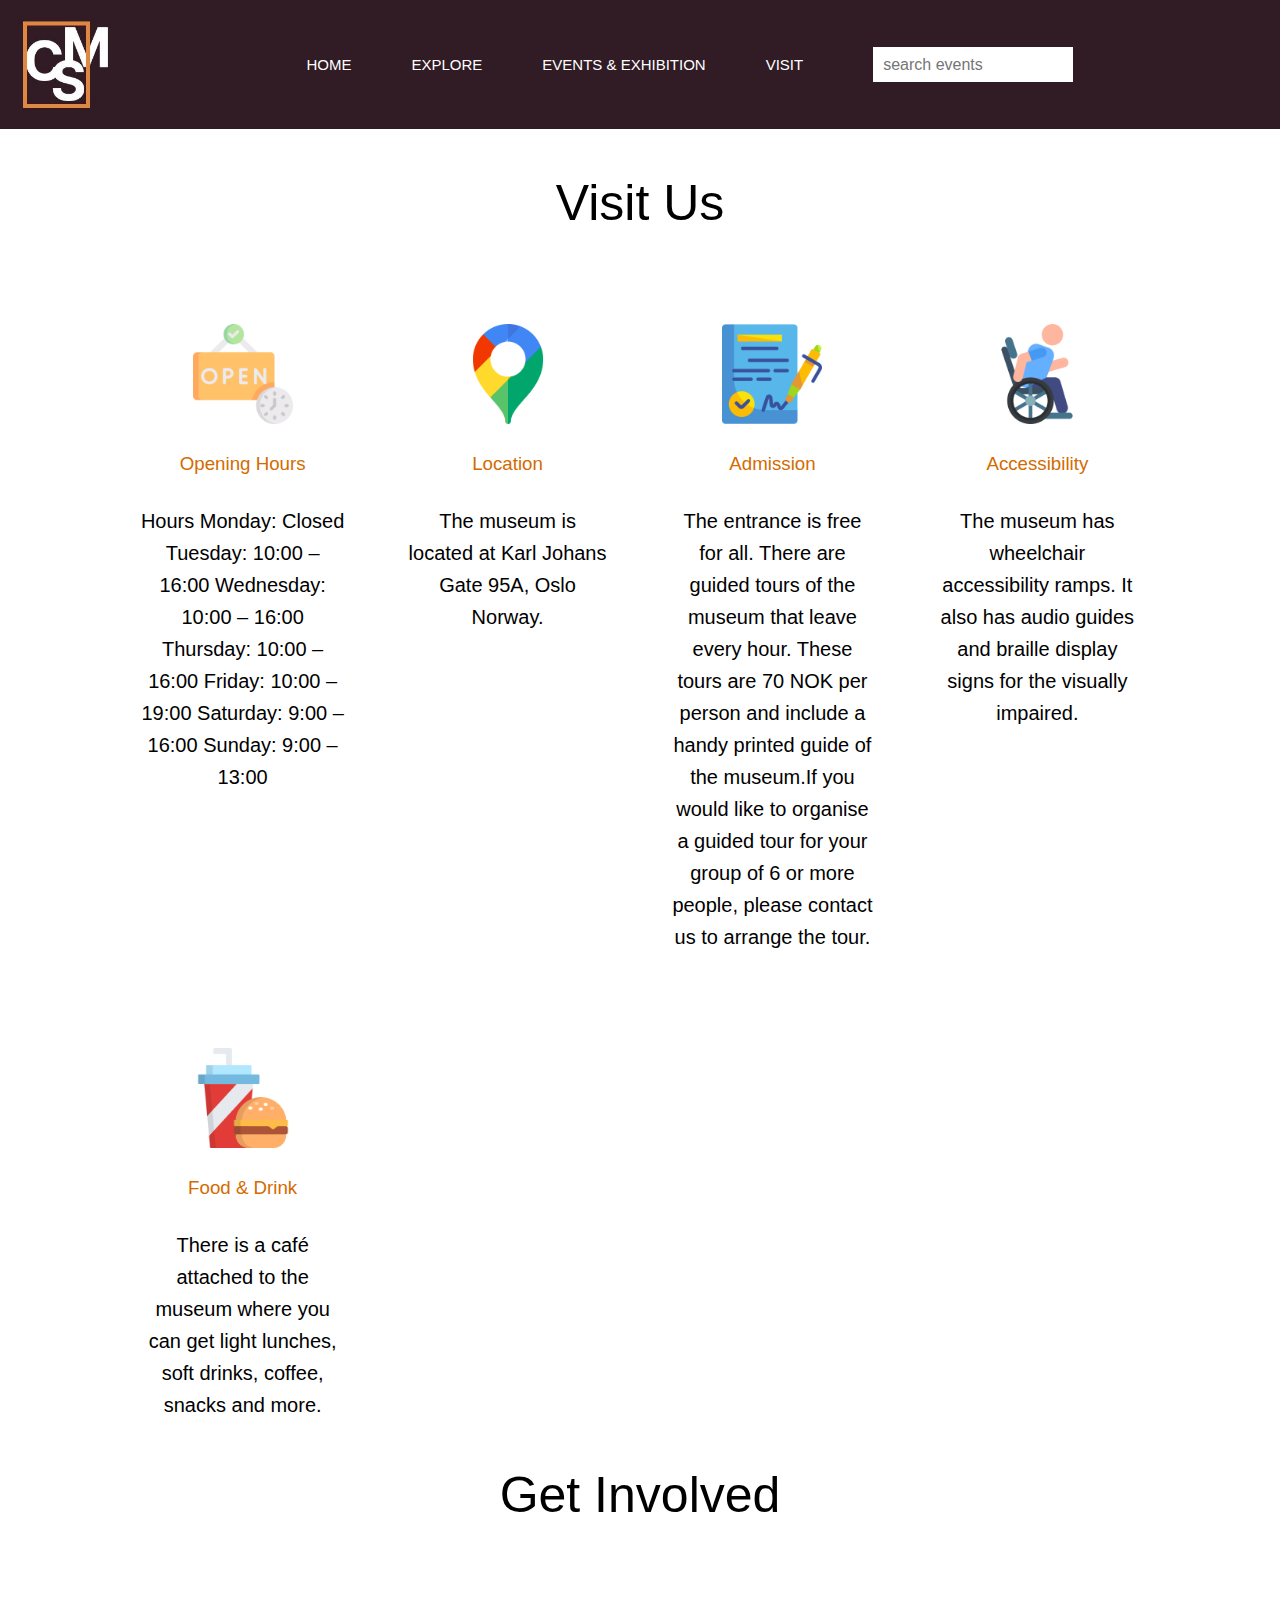
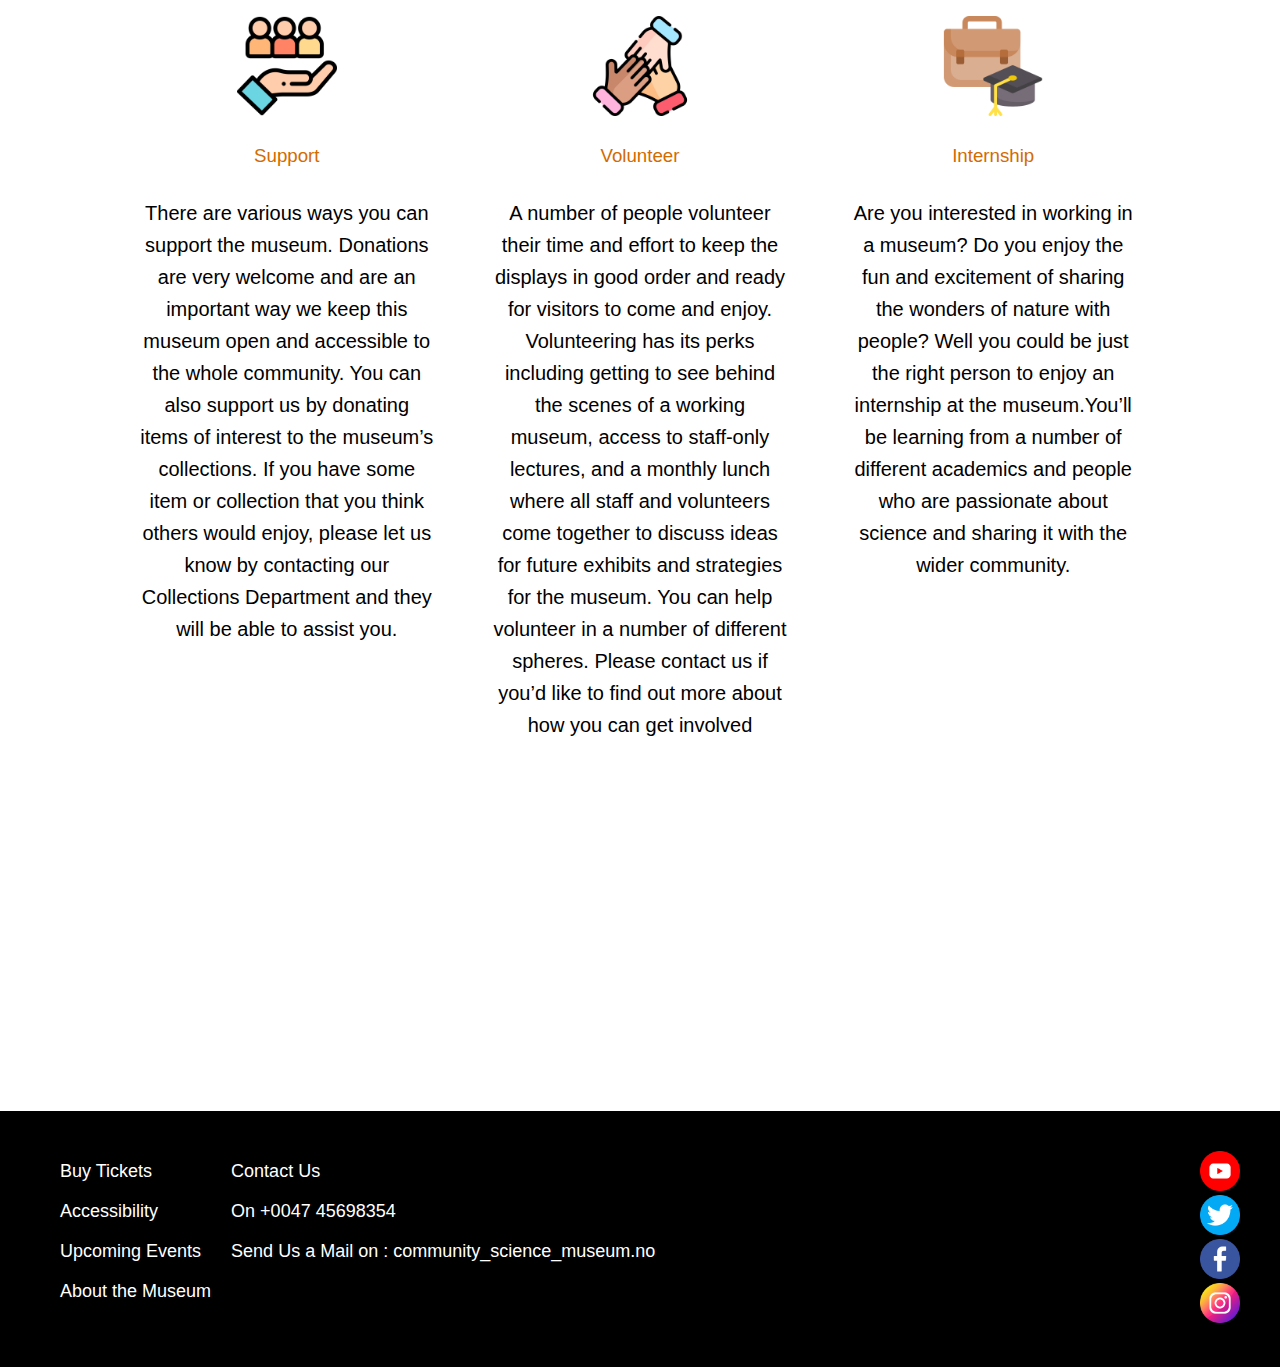
<file: visit.html>
<!DOCTYPE html>
<html>
    <head>
        <title>COMMUNITY SCIENCE MUSEUM_Visit</title>
        <meta name="description" content="visit page SCIENCE MUSEUM"/>
        <meta name="viewport" content="width=device-width, initial-scale=1"/>
        <link href="css/style.css" rel="stylesheet">
        <link href="css/style_visit.css" rel="stylesheet">
        <link rel="stylesheet" href="https://cdnjs.cloudflare.com/ajax/libs/font-awesome/6.4.0/css/all.min.css" 
        integrity="sha512-iecdLmaskl7CVkqkXNQ/ZH/XLlvWZOJyj7Yy7tcenmpD1ypASozpmT/E0iPtmFIB46ZmdtAc9eNBvH0H/ZpiBw==" crossorigin="anonymous" referrerpolicy="no-referrer" />
        <link rel="preconnect" href="https://fonts.googleapis.com">
        <link rel="preconnect" href="https://fonts.gstatic.com" crossorigin>
        <link href="https://fonts.googleapis.com/css2?family=Dancing+Script&family=Instrument+Sans&family=Merriweather&family=Montserrat&family=Open+Sans&display=swap" rel="stylesheet">


      </head>

 <body>
  <nav>
    <input type="checkbox" id="check">
    <label for="check" class="checkbtn">
      <i class="fa-solid fa-bars"></i>
    </label>
    <div class="logo">
      <a href="index.html"><image src = "images/logo.JPG" alt="museum-logo"></a></div>
    </div>
      <ul>
      <div class="items">
      <li><a href="index.html">HOME</a></li>
      <li><a href="explore.html">EXPLORE</a></li>
      <li><a href="events&exhibition.html">EVENTS & EXHIBITION</a></li>
      <li><a href="visit.html">VISIT</a></li>
  
    </div>
    <li class="search_box">
        <input type="search" placeholder="search events">
        <span class="fa-solid fa-magnifying-glass"></span>
    </li>
    </ul>
  </nav>

  <body>
    <div class="container_1">
      <h2>Visit Us</h2>
      <div class="box_container">


        <div class="box">
          <img src="images/openinghours.png" alt="icon of clock">
          <h3>Opening Hours</h3>
          <p>
            Hours
            Monday: Closed
            Tuesday: 10:00 – 16:00
            Wednesday: 10:00 – 16:00
            Thursday: 10:00 – 16:00
            Friday: 10:00 – 19:00
            Saturday: 9:00 – 16:00
            Sunday: 9:00 – 13:00</p>
        </div>

        <div class="box">
          <img src="images/google-maps.png" alt="icon of google map">
          <h3>Location</h3>
          <p>
            The museum is located at Karl Johans Gate 95A, Oslo Norway.</p>
        </div>
        
       <div class="box">
         <img src="images/contract.png" alt="icon of signing in a form">
         <h3>Admission</h3>
         <p>
          The entrance is free for all.
          There are guided tours of the museum that leave every hour.
           These tours are 70 NOK per person and include a handy printed
            guide of the museum.If you would like to organise a guided tour for your group of
           6 or more people, please contact us to arrange the tour.</p>
       </div>
       
       <div class="box">
         <img src="images/wheelchair.png" alt="icon of a man using wheel chair">
         <h3>Accessibility</h3>
         <p>The museum has wheelchair accessibility ramps.
           It also has audio guides and braille display signs for the visually impaired.</p>
       </div>

       <div class="box">
         <img src="images/food.png" alt="icon of a drink and burger">
         <h3>Food & Drink</h3>
         <p>There is a café attached to the museum where you can get light lunches, 
          soft drinks, coffee, snacks and more.</p>
       </div>

      </div>
 
      <h2>Get Involved</h2>
      <div class="box_container">
        
       <div class="box">
         <img src="images/support.png" alt="icon of signing in a form">
         <h3>Support</h3>
         <p>
          There are various ways you can support the museum. Donations are very welcome and 
          are an important way we keep this museum open and accessible to the whole community.
          You can also support us by donating items of interest to the museum’s collections.
          If you have some item or collection that you think others would enjoy,
          please let us know by contacting our
          Collections Department and they will be able to assist you.</p>
       </div>
       
       <div class="box">
         <img src="images/volunteer.png" alt="icon of a man using wheel chair">
         <h3>Volunteer</h3>
         <p>A number of people volunteer their time and effort to keep the displays
           in good order and ready for visitors to come and enjoy. Volunteering has 
           its perks including getting to see behind the scenes of a working museum,
           access to staff-only lectures, and a monthly lunch where all staff and 
           volunteers come together to discuss ideas for future exhibits and strategies for the museum.
           You can help volunteer in a number of different spheres. Please contact us if you’d like to
           find out more about how you can get involved</p>
       </div>

       <div class="box">
         <img src="images/internship.png" alt="icon of a drink and burger">
         <h3>Internship</h3>
         <p>Are you interested in working in a museum? Do you enjoy the fun and excitement 
          of sharing the wonders of nature with people? Well you could be just the right person
          to enjoy an internship at the museum.You’ll be learning from a number of different
          academics and people who are passionate about science and sharing it with the wider community.</p>
         </div>

      </div>
    </div>   
 </body>

 <footer>
    <ul class="footer_main_links">
        <li><a href="#">Buy Tickets</a></li>
        <li><a href="#">Accessibility</a></li>
        <li><a href="#">Upcoming Events</a></li>
        <li><a href="#">About the Museum</a></li>
      </ul>
    
      <ul class="footer_contact">
        <li>Contact Us </li>
        <li>On +0047 45698354</li>
        <li>Send Us a Mail on : community_science_museum.no</li>
      </ul>
      
      <div class="footer_sm">
        <a href="#">
          <img src="images/youtube.png" alt="youtube-icon">
        </a>
        <a>
          <img src="images/twitter.png" alt="youtube-icon">
        </a>
        <a>
          <img src="images/facebook.png" alt="youtube-icon">
        </a>
        <a>
          <img src="images/instagram.png" alt="youtube-icon">
        </a>
      </div>
 </footer>
      </html>
</file>
<file: css/style.css>
* {
  margin: 0;
  padding: 0;
}

/*---------my colors: 
FFFBC1
 EF822C
  9ED5C5 
  FDD36A
   93BFCF

   
---------------------------------------------------------------*/

.checkbtn {
  font-size: 30px;
  color: white;
  float: right;
  line-height: 80px;
  margin-right: 30px;
  cursor: pointer;
  display: none;
}

#check {
  display: none;
}

nav .logo img {
  padding: 5px;
  height: 110px;
  margin-left: 5px;
  margin-top: 5px;
}

nav {
  background-color: #311B24;
  box-sizing: border-box;
  border-left: none;
  border-right: none;
  display: flex;
  align-items: center;
  z-index: 2;
}

nav ul {
  list-style-type: none;
  display: flex;
  overflow: hidden;
  flex-wrap: wrap;
  float: right;
  align-items: center;
  justify-content: center;
  margin-left: 10%;
}

nav ul div.items {
  padding: 0 20px;
  display: inline-flex;
}

nav ul div .items a {
  text-decoration: none;
  font-size: 18px;
  padding: 0 12px;
}

nav ul li a {
  line-height: 70px;
  color: white;
  padding: 12px 30px;
  text-decoration: none;
  font-family: Verdana, Geneva, Tahoma, sans-serif;
  font-size: 15px;
  font-weight: 200;
}

nav ul li a:hover {
  color: #EE7214;
}

nav ul .search_box {
  display: flex;
  margin: auto 0;
  height: 35px;
  line-height: 35px;
  float: right;
  padding: 20px;
}

.search_box input {
  border: none;
  height: 100%;
  width: 200px;
  outline: none;
  background: white;
  padding: 0 10px;
  font-size: 16px;
}

.fa-magnifying-glass {
  font-size: 20px;
  color: white;
  padding: 10px;
}

.banner {
  width: 100%;
  height: 100vh;
  background-image: url('../images/Banner.jpg');
  background-repeat: no-repeat;
  background-size: cover;
  background-position: center 100%;
  margin-top: 0;
}

.banner_text_mv h2 {
  font-size: 60px;
  margin-top: 30px;
}

.banner_text_mv p {
  font-size: 22px;
}

.banner_text_mv {
  text-align: center;
  position: absolute;
  padding-bottom: 20px;
  top: 50%;
  left: 50%;
  transform: translate(-50%, -50%);
  color: white;
  font-family: Verdana, Geneva, Tahoma, sans-serif;
}

.event_button_on_banner,
.ticket_button_on_banner {
  display: inline-block;
  background: #EE7214;
  font-size: 16px;
  border-radius: 25px;
  padding: 15px, 15px;
  width: 220px;
  height: 45px;
  border: 1.5px solid white;
  margin-top: 20px;
}

.ticket_button_on_banner {
  margin-left: 8px;
}

button a {
  text-decoration: none;
  color: white;
  font-size: 18px;
}

button:hover {
  transform: scale(1.05);
  transition: 0.5s;
}


.banner_text_dv {
  text-align: center;
  position: relative;
  color: white;
  font-family: Verdana, Geneva, Tahoma, sans-serif;
  margin-top: 20%;
}

.museum_info {
  color: white;
}

/*--------------------------------------------------PAGE LINKS---------------------------------------------------*/

.container_1 {
  background-color: white;
  padding: 15px 9%;
  padding-bottom: 15px;
}

.container_1 .heading {
  text-align: center;
  padding-bottom: 15px;
  color: white;
  font-size: 50px;
}

.container_1 .box_container {
  display: grid;
  grid-template-columns: repeat(auto-fit, minmax(250px, 1fr));
  gap: 10px;
  margin-top: 4%;
}

.container_1 .box_container .box {
  border-radius: 5px;
  background: white;
  text-align: center;
  padding: 30px 20px;
}

.container_1 .box_container .box img {
  height: 400px;
  width: 330px;
}

.container_1 .box_container .box h3 {
  font-family: Verdana, Geneva, Tahoma, sans-serif;
  color: black;
  font-weight: 200;
}

.container_2 {
  background-image: url(../images/galaxy_1.jpg);
  padding: 15px 9%;
  padding-bottom: 15px;
  background-repeat: no-repeat;
  background-size: cover;
  background-position: center 100%;
  margin-top: 7%;
}

.container_2 h1 {
  text-align: center;
  padding-bottom: 15px;
  color: white;
  font-size: 35px;
  text-shadow: 4px;
  font-family: Verdana, Geneva, Tahoma, sans-serif;
}

.container_2 .box_container {
  display: grid;
  grid-template-columns: repeat(auto-fit, minmax(270px, 1fr));
  gap: 10px;
}

.container_2 .box_container .box {
  border-radius: 5px;
  text-align: center;
  padding: 30px 20px;
}

.container_2 .box_container .box img {
  height: 220px;
  width: 220px;
}

.container_2 .box_container .box h3 {
  font-family: Verdana, Geneva, Tahoma, sans-serif;
  color: white;
  font-weight: 200;
}

.container_1 .box_container .box .btn {
  margin-top: 10px;
  display: inline-block;
  background: #D36B00;
  color: white;
  font-size: 18px;
  border-radius: 25px;
  padding: 8px 25px;
}

.container_1 .box_container .box .btn:hover {
  transform: scale(1.1);
}

.container_1 .box_container .box a {
  text-decoration: none;
  font-family: Verdana, Geneva, Tahoma, sans-serif;
}

.container_2 .box_container .box .btn {
  margin-top: 5%;
  display: inline-block;
  background: #D36B00;
  color: white;
  font-size: 18px;
  border-radius: 25px;
  padding: 8px 25px;
  border: 1.5px solid white;
}

.container_2 .box_container .box .btn:hover {
  background: white;
  color: #311B24;
}

.container_2 .box_container .box a {
  text-decoration: none;
  font-family: Verdana, Geneva, Tahoma, sans-serif;
}

/*-------------------BANNER FOR VISIT INFO----------------------*/
.banner_visit {
  width: 100%;
  height: 100vh;
  background-image: url('../images/exhibition.jpg');
  background-repeat: no-repeat;
  background-size: cover;
  background-position: center 100%;
  margin-top: 70px;
}

.banner_visit_text {
  text-align: center;
  padding-top: 20px 20px;
  line-height: 100px;
}

.banner_visit_text h1 {
  margin-top: 20px;
  background: rgba(0, 0, 0, .7);
  color: white;
  font-family: Verdana, Geneva, Tahoma, sans-serif;
  text-shadow: 2px 2px #311B24;
  font-size: 30px;
}

.banner_visit .banner_visit_text p {
  padding: 3px;
  font-size: 24px;
  font-family: Verdana, Geneva, Tahoma, sans-serif;
  color: white;
  background-color: rgba(0, 0, 0, .4);
  line-height: 1.6;
  text-shadow: 2px 2px #311B24;
}

/*----------------------------------------------------------FOOTER------------------------------*/

footer {
  width: calc(100%- 80px);
  padding: 40px 40px;
  background-color: black;
  overflow: hidden;
  margin-top: 60px;
}

footer ul {
  width: fit-content;
  float: left;
  padding-left: 20px;
}

footer ul li {
  display: block;
  list-style: none;
}

footer ul li a {
  text-decoration: none;
  font-family: Verdana, Geneva, Tahoma, sans-serif;
  color: white;
  line-height: 40px;
  font-size: 18px;
  display: block;
}

.footer_contact li {
  text-decoration: none;
  font-family: Verdana, Geneva, Tahoma, sans-serif;
  color: white;
  line-height: 40px;
  font-size: 18px;
  display: block;
}


.footer_sm {
  width: 40px;
  float: right;
}

.footer_sm img {
  width: 100%;
}

/*---------------------------------------------MEDIA QUERY------------------------------------------------------*/

@media only screen and (max-width:853px) {

  nav ul {
    display: flex;
    flex-direction: column;
    flex-wrap: wrap;
    width: 100%;
    position: fixed;
    width: 100%;
    height: 100vh;
    top: 130px;
    left: -100%;
    text-align: center;
    transition: all .5s;
    z-index: 1;
  }

  nav .items li {
    flex-direction: column;
    background: black;
    top: 50px;
    left: 0;
    text-align: center;
    width: 375px;
    margin-left: 0;
  }

  nav ul div.items {
    display: block;
  }

  nav ul div.items a {
    font-size: 12px;
    margin-top: 20%;
  }

  .checkbtn {
    font-size: 24px;
    display: block;
    padding-top: 5px;
    margin-left: 20px;
    text-align: center;
  }

  #check:checked~ul {
    left: 0;
  }

  .banner_text {
    display: none;
  }

  nav ul .search_box {
    height: 30px;
    line-height: 10px;
    float: right;
    padding-top: 2px;
  }

  .search_box input {
    border: none;
    height: 100%;
    width: 250px;
    outline: none;
    background: white;
  }

  .fa-magnifying-glass {
    font-size: 18px;
    color: white;
    padding: 7px;
  }

  nav .logo img {
    padding: 3px;
    height: 75px;
    width: 90px;
    margin-left: 3px;
    margin-top: 3px;
  }

  .banner_text_dv {
    display: none;
  }

  .banner_text_mv {
    text-align: center;
    position: absolute;
    top: 50%;
    left: 50%;
    transform: translate(-50%, -50%);
    color: white;
    font-family: Verdana, Geneva, Tahoma, sans-serif;
    font-weight: 200;
  }

  .link_to_buy_tickets {
    margin-top: 20px;
  }

  .link_to_buy_tickets a {
    font-size: 15px;
  }

  .container_1 .box_container .box img {
    height: 300px;
    width: 250px;
  }

  .container_2 .box_container .box img {
    height: 200px;
    width: 200px;
  }

  .banner_visit_text {
    line-height: 60px;
  }

  .banner_visit .banner_visit_text p {
    font-size: 18px;
  }

  .container_2 .heading {
    font-size: 30px;
    text-shadow: 3px;
  }

  .banner_visit_text h1 {
    font-size: 30px;
  }
}

@media only screen and (max-width:820px) {
  .link_to_buy_tickets {
    margin-top: 50%;
  }
}

@media only screen and (min-width:1000px) {
  .banner_text_dv {
    top: 650px;
    left: 50%;
  }

  .link_to_buy_tickets {
    margin-top: 25%;
  }


}
</file>
<file: css/style_visit.css>
footer{
    width:calc(100%- 80px);
    padding:40px 40px;
    background-color: black;
    overflow: hidden;
    margin-top: 25% !important;
  }

  .container_1{
    margin-top: 20px;
  }

  .container_1 h2{
    font-family: Verdana, Geneva, Tahoma, sans-serif;
    color:black;
    font-weight:200;
    font-size: 50px;
    text-align: center;
    margin-top:10px;
   }
    .container_1 .box_container .box p{
      font-family:Verdana, Geneva, Tahoma, sans-serif;
      font-size:20px;
      padding: 5px;
      line-height: 1.6;
    }
    .container_1 .box_container .box h3{
      padding-top: 25px;
      padding-bottom:25px;
      font-family: Verdana, Geneva, Tahoma, sans-serif;
      color:#D36B00;
    }
   
    .container_1 .box_container .box img{
      height: 100px;
      width:100px;
      margin-top: 20px;
    }

    /*----------------------------------GETTING INVOLVED SECTION---------------------------------------------------*/
    .container_get_involved{
      margin-top: 20px;
    }
  
    .container_get_involved h2{
      font-family: Verdana, Geneva, Tahoma, sans-serif;
      color:black;
      font-weight:200;
      font-size: 50px;
      text-align: center;
      margin-top:10px;
     }
    .container_get_involved .box p{
        font-family:Verdana, Geneva, Tahoma, sans-serif;
        font-size:20px;
        padding: 5px;
        line-height: 1.6;
      }
    .container_get_involved .box_container .box h3{
        padding-top: 25px;
        padding-bottom:25px;
        font-family: Verdana, Geneva, Tahoma, sans-serif;
        color:#D36B00;
      }
     
    .container_get_involved .box_container .box img{
        height: 100px;
        width:100px;
        margin-top: 20px;
      }
  























    /*------------------MEIDA QUERY-------------------*/
</file>
